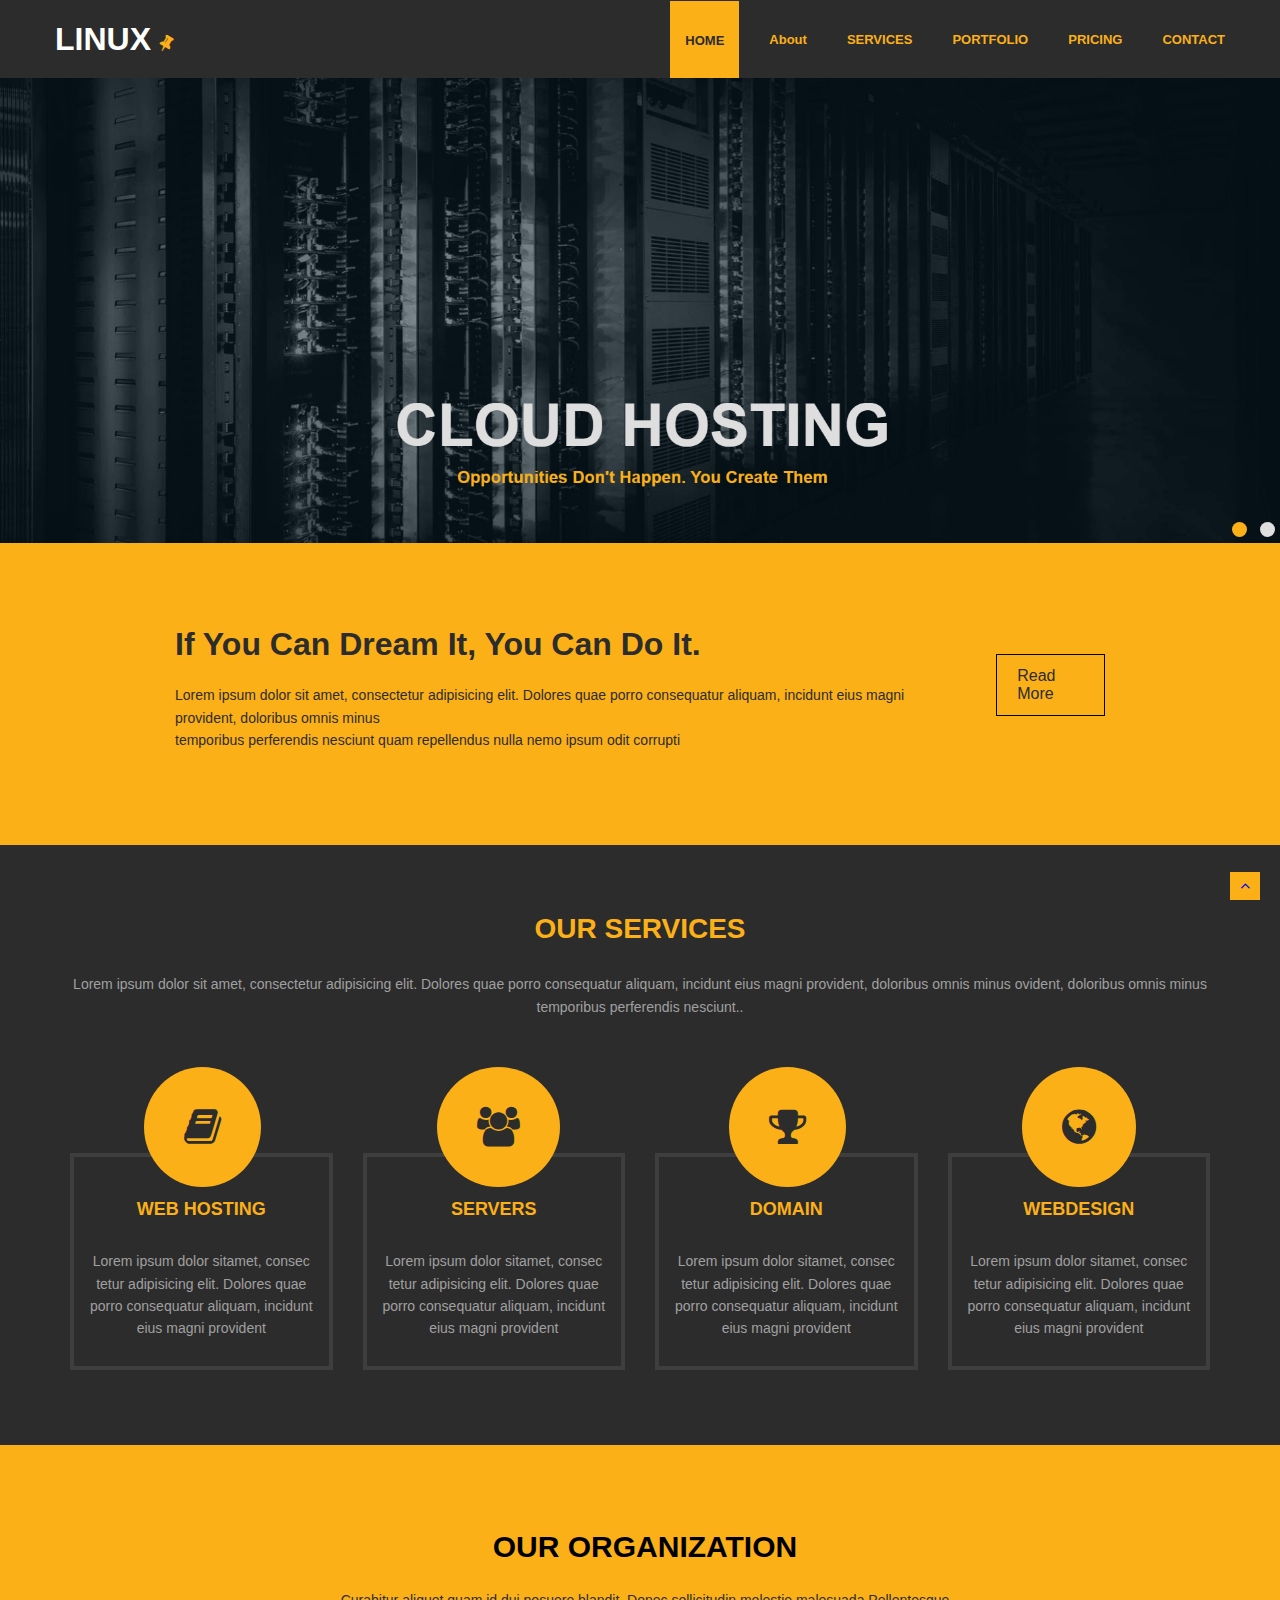
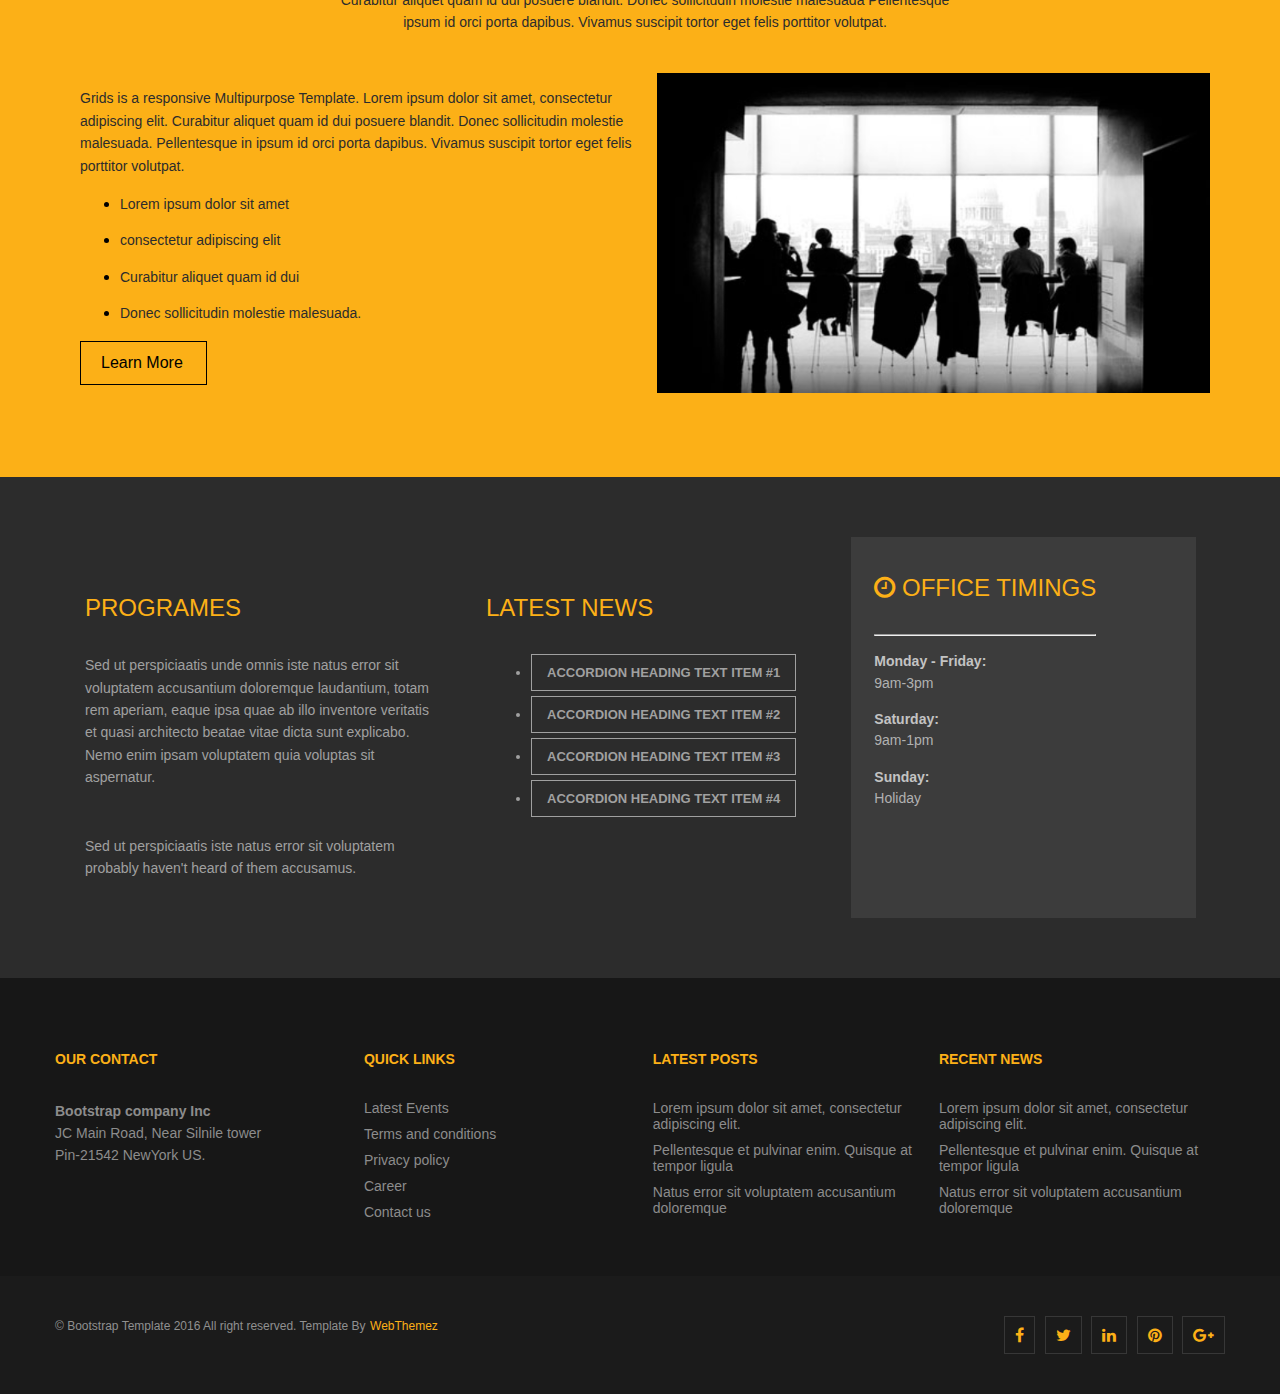
<file: index.html>
<!DOCTYPE html>
<html lang="en">

<head>
    <meta charset="UTF-8">
    <meta http-equiv="X-UA-Compatible" content="IE=edge">
    <meta name="viewport" content="width=device-width, initial-scale=1.0">
    <title>Linux Project</title>
    <link rel="stylesheet" href="https://cdnjs.cloudflare.com/ajax/libs/font-awesome/4.7.0/css/font-awesome.min.css" />
    <link rel="stylesheet" type="text/css" href="./css/main.css" />

</head>

<body>
    <!-- Header Started -->
    <header>

        <nav class="container">
            <a href="#" class="logo">LINUX&nbsp;<i style="font-size:18px;color: #FCB017" class="fa">&#xf08d;</i></a>
            <ul class="topnav">
                <li><a href="#" class="active">HOME</a></li>
                <li id="item"><a href="">About</a>
                    <div id="sub-l">
                        <ul>
                            <li class="sub-i"><a href="">Company</a></li>
                            <li class="sub-i"><a href="">Our Team</a></li>
                            <li class="sub-i"><a href="">News</a></li>
                            <li class="sub-i"><a href="">Investors</a></li>
                        </ul>
                    </div>
                </li>
                <li><a href="http://127.0.0.1:5500/services.html#">SERVICES</a></li>
                <li><a href="#">PORTFOLIO</a></li>
                <li><a href="http://127.0.0.1:5500/pricing.html">PRICING</a></li>
                <li><a href="#">CONTACT</a></li>
            </ul>
        </nav>

    </header>
    <!-- Header Ended -->
    <!--upside icon started-->
    <div class="upside-icon">
        <a href="http://127.0.0.1:5500/index.html"><i class="fa fa-angle-up"></i></a>
    </div>
    <!--upside icon ended-->
    <!--Carousel started-->
    <div class="slideshow">

        <div class="mySlides fade">
            <img src="./image/Cloud hosting.png" style="width:100%">

        </div>

        <div class="mySlides fade">
            <img src="./image/Best support.png" style="width:100%">

        </div>

    </div>
    <br>

    <div class="dots">
        <span class="dot"></span>&nbsp;&nbsp;
        <span class="dot"></span>

    </div>
    <!--Carousel ended-->
    <!--intro section started-->
    <section class="intro-section">

        <div class="text">
            <h1>If You Can Dream It, You Can Do It.</h1>
            <p>
                Lorem ipsum dolor sit amet, consectetur adipisicing elit.
                Dolores quae porro consequatur aliquam, incidunt eius magni provident,
                doloribus omnis minus </br>temporibus perferendis nesciunt quam repellendus nulla nemo ipsum odit
                corrupti
            </p>
        </div>
        <div class="button">Read More</div>
        <div class="intro-section-background"></div>

    </section>
    <!--intro section ended-->
        <!--Our services section started-->
    <section class="our-services">
        <div class="container">
            <div class="our-services-text">
                <h3 style="color: #FCB017;font-size: 28px;">OUR SERVICES</h3>
                <p style="color: #A0A0A0; text-align: center;">Lorem ipsum dolor sit amet, consectetur adipisicing elit.
                    Dolores quae porro consequatur aliquam, incidunt eius magni provident,
                    doloribus omnis minus ovident, doloribus omnis minus temporibus perferendis nesciunt..</p>
            </div>
            <div class="our-services-tiles">
                <div class="box">
                    <i class="fa fa-book"></i></button>
                    <h5>WEB HOSTING</h5>
                    <p>Lorem ipsum dolor sitamet, consec tetur adipisicing elit.
                        Dolores quae porro consequatur aliquam, incidunt eius magni provident</p>
                </div>
                <div class="box">
                    <i class="fa fa-users"></i>
                    <h5>SERVERS</h5>
                    <p>Lorem ipsum dolor sitamet, consec tetur adipisicing elit.
                        Dolores quae porro consequatur aliquam, incidunt eius magni provident</p>
                </div>
                <div class="box">
                    <i class="fa fa-trophy"></i>
                    <h5>DOMAIN</h5>
                    <p>Lorem ipsum dolor sitamet, consec tetur adipisicing elit.
                        Dolores quae porro consequatur aliquam, incidunt eius magni provident</p>
                </div>
                <div class="box">
                    <i class="fa fa-globe"></i>
                    <h5>WEBDESIGN</h5>
                    <p>Lorem ipsum dolor sitamet, consec tetur adipisicing elit.
                        Dolores quae porro consequatur aliquam, incidunt eius magni provident</p>
                </div>
            </div>
        </div>
    </section>
    <!--Our services section ended-->
    <!--Our organization section started-->
    <section class="our-organization">
        <div class="container">
            <div class="our-organization-text">
                <h2>OUR ORGANIZATION</h2>
                <P>Curabitur aliquet quam id dui posuere blandit. Donec sollicitudin molestie malesuada
                    Pellentesque</br>
                    ipsum id orci porta dapibus. Vivamus suscipit tortor eget felis porttitor volutpat.</P>
            </div>
            <div class="our-organization-body">
                <div class="text">
                    <p>
                        Grids is a responsive Multipurpose Template. Lorem ipsum dolor sit amet, consectetur
                        adipiscing elit. Curabitur aliquet quam id dui posuere blandit. Donec sollicitudin
                        molestie malesuada. Pellentesque in ipsum id orci porta dapibus. Vivamus suscipit tortor
                        eget felis porttitor volutpat.
                    </p>
                    <ul>
                        <li>
                            <p>Lorem ipsum dolor sit amet</p>
                        </li>
                        <li>
                            <p>consectetur adipiscing elit</p>
                        </li>
                        <li>
                            <p>Curabitur aliquet quam id dui</p>
                        </li>
                        <li>
                            <p>Donec sollicitudin molestie malesuada.</p>
                        </li>
                    </ul>
                    <div class="button">Learn More</div>
                </div>
                <div class="image">
                    <img src="./image/org_image.png" />
                </div>
            </div>
        </div>
    </section>
    <!--Our organization section ended-->
    <!--Programs section started-->
    <section class="programs-section">
        <div class="container">
            <section class="programs-div">
                <div class="programs">
                    <h4>PROGRAMES</h4>
                    <p>Sed ut perspiciaatis unde omnis iste natus error sit voluptatem accusantium doloremque
                        laudantium,
                        totam rem aperiam, eaque ipsa quae ab illo inventore veritatis et quasi architecto beatae vitae
                        dicta sunt explicabo. Nemo enim ipsam voluptatem quia voluptas sit aspernatur.</p></br>
                    <p>Sed ut perspiciaatis iste natus error sit voluptatem probably haven't heard of them accusamus.
                    </p>
                </div>
                <div class="latest-news">
                    <h4>LATEST NEWS</h4>
                    <ul>
                        <li>ACCORDION HEADING TEXT ITEM #1</li>
                        <li>ACCORDION HEADING TEXT ITEM #2</li>
                        <li>ACCORDION HEADING TEXT ITEM #3</li>
                        <li>ACCORDION HEADING TEXT ITEM #4</li>
                    </ul>
                </div>
                <div class="office-timings">
                    <h4><i class="fa fa-clock-o"></i> OFFICE TIMINGS</h4>
                    <hr>
                    <p class="h">Monday - Friday:</p>
                    <p class="p">9am-3pm</p>
                    <p class="h">Saturday:</p>
                    <p class="p">9am-1pm</p>
                    <p class="h">Sunday:</p>
                    <p class="p">Holiday</p>
                </div>

            </section>
        </div>
    </section>
    <!--Programs section ended-->
    <!--upper footer started-->
    <footer class="footer-01">
        <div class="container">
            <div class="upper-footer">
                <div class="our-contact">
                    <h6>OUR CONTACT</h6>
                    <p><b>Bootstrap company Inc</b></br>
                        JC Main Road, Near Silnile tower
                        Pin-21542 NewYork US.</p>
                </div>
                <div class="quick-links">
                    <h6>QUICK LINKS</h6>
                    <ul>
                        <li>Latest Events</li>
                        <li>Terms and conditions</li>
                        <li>Privacy policy</li>
                        <li>Career</li>
                        <li>Contact us</li>
                    </ul>
                </div>
                <div class="latest-posts">
                    <h6>LATEST POSTS</h6>
                    <ul>
                        <li>Lorem ipsum dolor sit amet, consectetur adipiscing elit.</li>
                        <li>Pellentesque et pulvinar enim. Quisque at tempor ligula</li>
                        <li>Natus error sit voluptatem accusantium doloremque</li>
                    </ul>
                </div>
                <div class="recent-news">
                    <h6>RECENT NEWS</h6>
                    <ul>
                        <li>Lorem ipsum dolor sit amet, consectetur adipiscing elit.</li>
                        <li>Pellentesque et pulvinar enim. Quisque at tempor ligula</li>
                        <li>Natus error sit voluptatem accusantium doloremque</li>
                    </ul>
                </div>
            </div>
        </div>
    </footer>
    <!--upper footer ended-->
    <!--lower footer started-->
    <footer class="footer-02">
        <div class="container">
            <div class="lower-footer">
                <div class="text">
                    <span>© Bootstrap Template 2016 All right reserved. Template By</span>
                    <a href="#">WebThemez</a>
                </div>
                <div class="icons">
                    <i class="fa fa-facebook"></i>
                    <i class="fa fa-twitter"></i>
                    <i class="fa fa-linkedin"></i>
                    <i class="fa fa-pinterest"></i>
                    <i class="fa fa-google-plus"></i>
                </div>
            </div>
        </div>
    </footer>
    <!--lower footer ended-->
    <!--script for carousel started-->
    <script src="./js/js.js"></script>
    <!--script for carousel ended-->

</body>
</html>
</file>
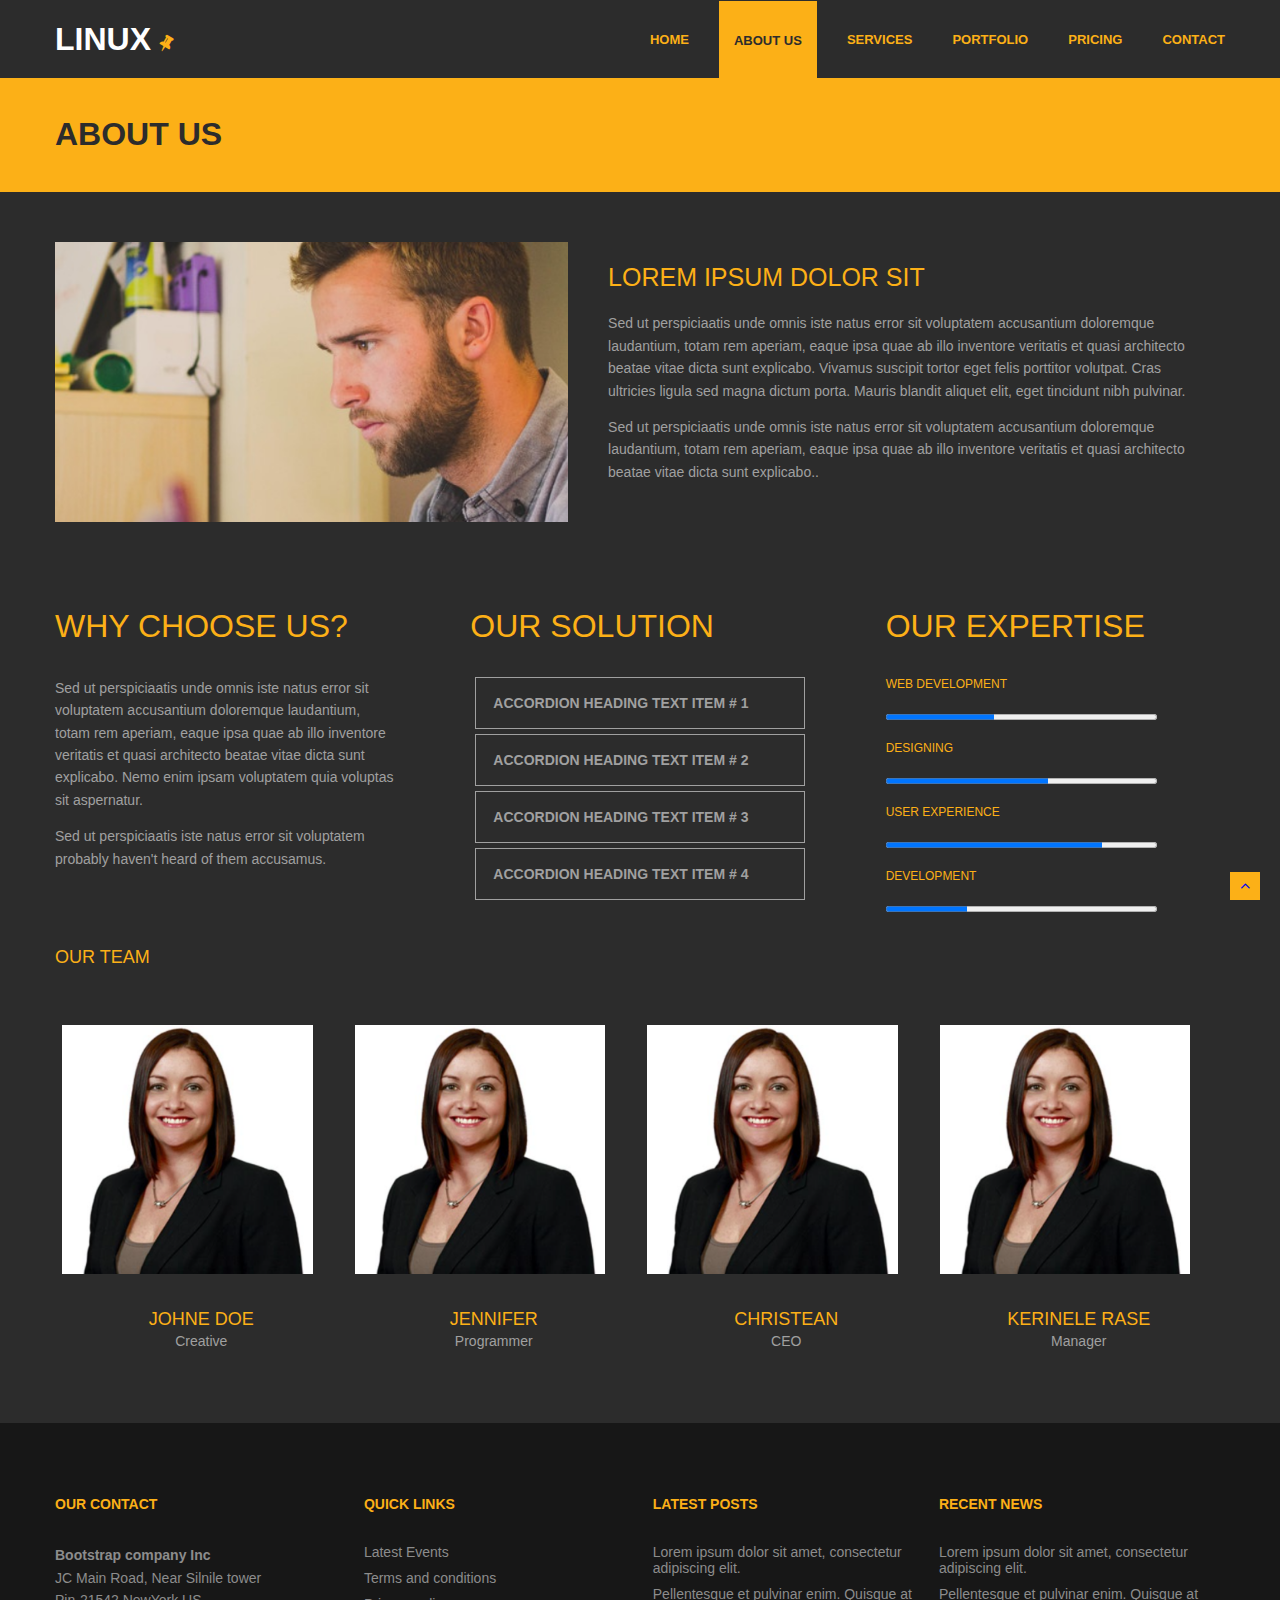
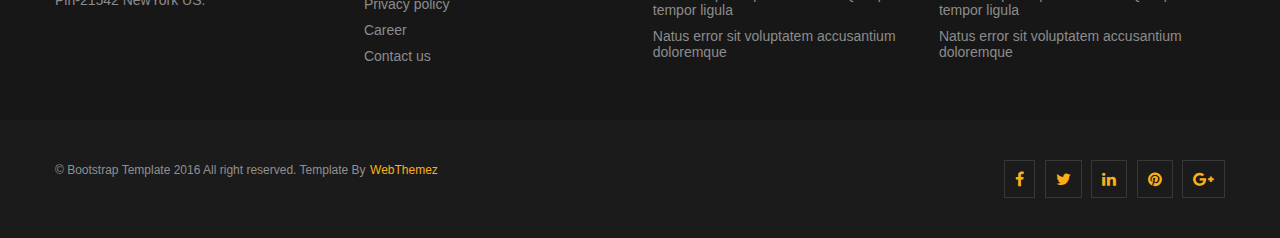
<file: about-us.html>
<!DOCTYPE html>
<html lang="en">

<head>
    <meta charset="UTF-8">
    <meta http-equiv="X-UA-Compatible" content="IE=edge">
    <meta name="viewport" content="width=device-width, initial-scale=1.0">
    <title>Linux Project</title>
    <link rel="stylesheet" type="text/css" href="./css/about-us.css" />
    <link rel="stylesheet" href="https://cdnjs.cloudflare.com/ajax/libs/font-awesome/4.7.0/css/font-awesome.min.css" />
</head>

<body>
    <!-- Header Started -->
    <header>

        <nav class="container">
            <a href="#" class="logo">LINUX&nbsp;<i style="font-size:18px;color: #FCB017" class="fa">&#xf08d;</i></a>
            <ul class="topnav">
                <li><a href="#">HOME</a></li>
                <li><a href="#" class="active">ABOUT US</a></li>
                <li><a href="#">SERVICES</a></li>
                <li><a href="#">PORTFOLIO</a></li>
                <li><a href="#">PRICING</a></li>
                <li><a href="#">CONTACT</a></li>
            </ul>
        </nav>

    </header>
    <!-- Header Ended -->
    <!--upside icon started-->
    <div class="upside-icon">
        <a href="http://127.0.0.1:5500/index.html"><i class="fa fa-angle-up"></i></a>
    </div>
    <!--upside icon ended-->
    <!--about-us-text-header started-->
    <header>
        <div class="about-us-header-bg">
            <div class="container">
                <div class="services-text-header">
                    <h1>ABOUT US</h1>
                </div>
            </div>
        </div>
    </header>
    <!--about-us-text-header ended-->
    <!--about-us-section started-->
    <section class="about-us-section">
        <div class="container">
            <div class="about-us">
                <div class="image">
                    <img src="./image/about us.png" />
                </div>
                <div class="text">
                    <h2>LOREM IPSUM DOLOR SIT</h2>
                    <p>Sed ut perspiciaatis unde omnis iste natus error sit voluptatem accusantium doloremque
                        laudantium,
                        totam rem aperiam, eaque ipsa quae ab illo inventore veritatis et quasi architecto beatae vitae
                        dicta sunt explicabo. Vivamus suscipit tortor eget felis porttitor volutpat. Cras ultricies
                        ligula
                        sed magna dictum porta. Mauris blandit aliquet elit, eget tincidunt nibh pulvinar.</p>
                    <p>Sed ut perspiciaatis unde omnis iste natus error sit voluptatem accusantium doloremque
                        laudantium,
                        totam rem aperiam, eaque ipsa quae ab illo inventore veritatis et quasi architecto beatae vitae
                        dicta
                        sunt explicabo..</p>
                </div>
            </div>
            <div class="about-us-body">
                <div class="why-choose-us">
                    <h3>WHY CHOOSE US?</h3>
                    <p>Sed ut perspiciaatis unde omnis iste natus error sit voluptatem accusantium doloremque
                        laudantium,
                        totam rem aperiam, eaque ipsa quae ab illo inventore veritatis et quasi architecto beatae vitae
                        dicta sunt explicabo. Nemo enim ipsam voluptatem quia voluptas sit aspernatur.</p>

                    <p>Sed ut perspiciaatis iste natus error sit voluptatem probably haven't heard of them accusamus.
                    </p>
                </div>
                <div class="our-solution">
                    <h3>OUR SOLUTION</h3>
                    <ul>
                        <li> ACCORDION HEADING TEXT ITEM # 1</li>
                        <li> ACCORDION HEADING TEXT ITEM # 2</li>
                        <li> ACCORDION HEADING TEXT ITEM # 3</li>
                        <li> ACCORDION HEADING TEXT ITEM # 4</li>
                    </ul>
                </div>
                <div class="our-expertise">
                    <h3>OUR EXPERTISE</h3>
                    <h4>WEB DEVELOPMENT</h4>
                    <progress class="prog-1" value="40" max="100"></progress>
                    <h4>DESIGNING</h4>
                    <progress class="prog-2" value="60" max="100"></progress>
                    <h4>USER EXPERIENCE</h4>
                    <progress class="prog-3" value="80" max="100"></progress>
                    <h4>DEVELOPMENT</h4>
                    <progress class="prog-4" value="30" max="100"></progress>
                </div>
            </div>
            <div class="our-team-heading">
                <h5>OUR TEAM</h5>
            </div>
            <div class="our-team">
                <div class="profile">
                    <img src="./image/johne.png" alt="Creative Head">
                    <h5>JOHNE DOE</h5>
                    <p>Creative</p>
                </div>
                <div class="profile">
                    <img src="./image/johne.png" alt="Creative Head">
                    <h5>JENNIFER</h5>
                    <p>Programmer</p>
                </div>
                <div class="profile">
                    <img src="./image/johne.png" alt="Creative Head">
                    <h5>CHRISTEAN</h5>
                    <p>CEO</p>
                </div>
                <div class="profile">
                    <img src="./image/johne.png" alt="Creative Head">
                    <h5>KERINELE RASE</h5>
                    <p>Manager</p>
                </div>
            </div>
        </div>
    </section>
    <!--about-us-section ended-->
    <!--upper footer started-->
    <footer class="footer-01">
        <div class="container">
            <div class="upper-footer">
                <div class="our-contact">
                    <h6>OUR CONTACT</h6>
                    <p><b>Bootstrap company Inc</b></br>
                        JC Main Road, Near Silnile tower
                        Pin-21542 NewYork US.</p>
                </div>
                <div class="quick-links">
                    <h6>QUICK LINKS</h6>
                    <ul>
                        <li>Latest Events</li>
                        <li>Terms and conditions</li>
                        <li>Privacy policy</li>
                        <li>Career</li>
                        <li>Contact us</li>
                    </ul>
                </div>
                <div class="latest-posts">
                    <h6>LATEST POSTS</h6>
                    <ul>
                        <li>Lorem ipsum dolor sit amet, consectetur adipiscing elit.</li>
                        <li>Pellentesque et pulvinar enim. Quisque at tempor ligula</li>
                        <li>Natus error sit voluptatem accusantium doloremque</li>
                    </ul>
                </div>
                <div class="recent-news">
                    <h6>RECENT NEWS</h6>
                    <ul>
                        <li>Lorem ipsum dolor sit amet, consectetur adipiscing elit.</li>
                        <li>Pellentesque et pulvinar enim. Quisque at tempor ligula</li>
                        <li>Natus error sit voluptatem accusantium doloremque</li>
                    </ul>
                </div>
            </div>
        </div>
    </footer>
    <!--upper footer ended-->
    <!--lower footer started-->
    <footer class="footer-02">
        <div class="container">
            <div class="lower-footer">
                <div class="text">
                    <span>© Bootstrap Template 2016 All right reserved. Template By</span>
                    <a href="#">WebThemez</a>
                </div>
                <div class="icons">
                    <i class="fa fa-facebook"></i>
                    <i class="fa fa-twitter"></i>
                    <i class="fa fa-linkedin"></i>
                    <i class="fa fa-pinterest"></i>
                    <i class="fa fa-google-plus"></i>
                </div>
            </div>
        </div>
    </footer>
    <!--lower footer ended-->
</body>

</html>
</file>
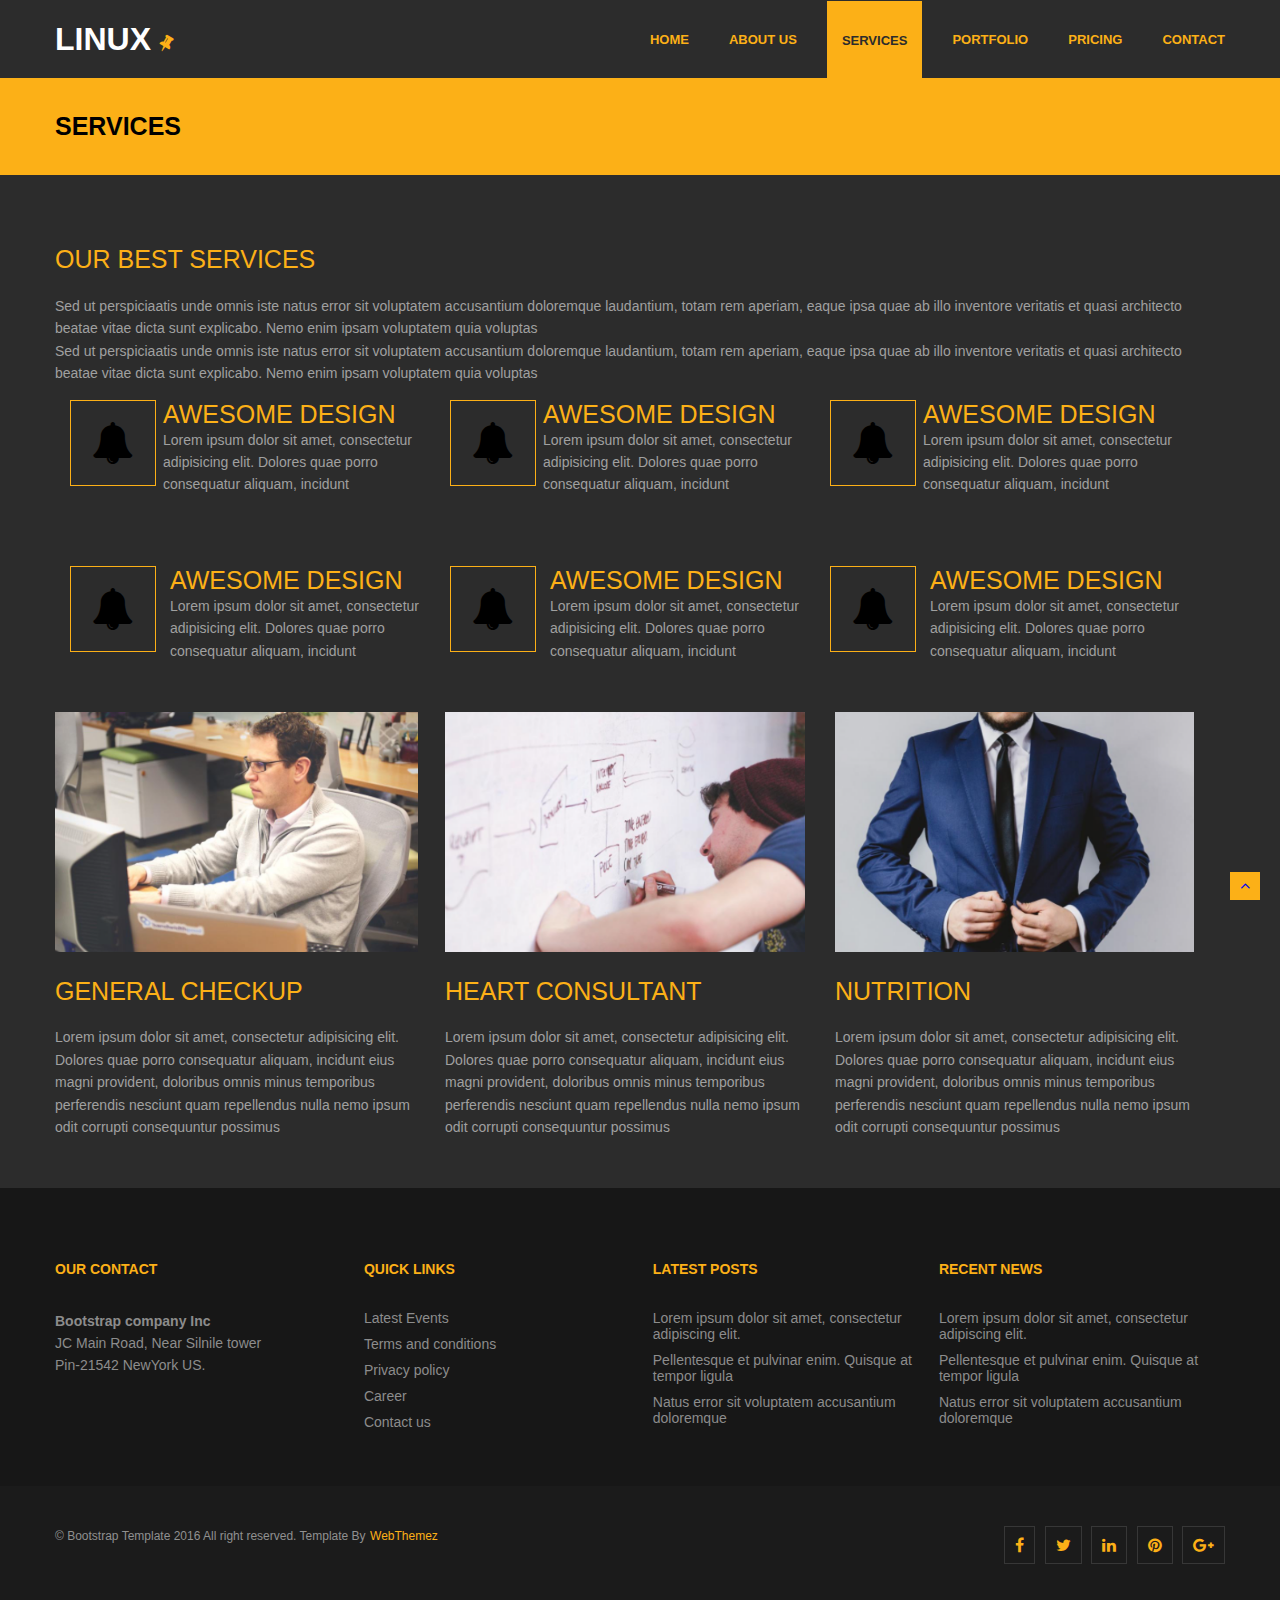
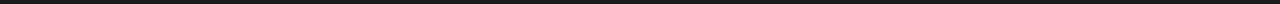
<file: services.html>
<!DOCTYPE html>
<html lang="en">

<head>
    <meta charset="UTF-8">
    <meta http-equiv="X-UA-Compatible" content="IE=edge">
    <meta name="viewport" content="width=device-width, initial-scale=1.0">
    <title>Linux Project</title>
    <link rel="stylesheet" href="https://cdnjs.cloudflare.com/ajax/libs/font-awesome/4.7.0/css/font-awesome.min.css" />
    <link rel="stylesheet" type="text/css" href="./css/services.css" />

</head>

<body>
    <!-- Header Started -->
    <header>

        <nav class="container">
            <a href="#" class="logo">LINUX&nbsp;<i style="font-size:18px;color: #FCB017" class="fa">&#xf08d;</i></a>
            <ul class="topnav">
                <li><a href="#">HOME</a></li>
                <li><a href="#">ABOUT US</a></li>
                <li><a href="#" class="active">SERVICES</a></li>
                <li><a href="#">PORTFOLIO</a></li>
                <li><a href="#">PRICING</a></li>
                <li><a href="#">CONTACT</a></li>
            </ul>
        </nav>

    </header>
    <!-- Header Ended -->
    <!--upside icon started-->
    <div class="upside-icon">
        <a href="http://127.0.0.1:5500/index.html"><i class="fa fa-angle-up"></i></a>
    </div>
    <!--upside icon ended-->
    <!--services-text-header started-->
    <header>
        <div class="services-header-bg">
            <div class="container">
                <div class="services-text-header">
                    <h1>SERVICES</h1>
                </div>
            </div>
        </div>
    </header>
    <!--services-text-header ended-->
    <!--OUR BEST SERVICES started-->
    <section class="our-best-services-section">
        <div class="container">
            <div class="our-best-services">
                <h2>OUR BEST SERVICES</h2>
                <p>Sed ut perspiciaatis unde omnis iste natus error sit voluptatem accusantium doloremque laudantium,
                    totam rem aperiam, eaque ipsa quae ab illo inventore veritatis et quasi architecto beatae vitae
                    dicta sunt explicabo. Nemo enim ipsam voluptatem quia voluptas</p>
                <p>Sed ut perspiciaatis unde omnis iste natus error sit voluptatem accusantium doloremque laudantium,
                    totam rem aperiam, eaque ipsa quae ab illo inventore veritatis et quasi architecto beatae vitae
                    dicta sunt explicabo. Nemo enim ipsam voluptatem quia voluptas</p>
            </div>
            <div class="icon-section-1">
                <div class="box">
                    <i class='fa fa-bell'></i>
                </div>
                <div class="text">
                    <h2>AWESOME DESIGN</h2>
                    <p>Lorem ipsum dolor sit amet, consectetur adipisicing elit.
                        Dolores quae porro consequatur aliquam, incidunt</p>
                </div>

                <div class="box">
                    <i class='fa fa-bell'></i>
                </div>
                <div class="text">
                    <h2>AWESOME DESIGN</h2>
                    <p>Lorem ipsum dolor sit amet, consectetur adipisicing elit.
                        Dolores quae porro consequatur aliquam, incidunt</p>
                </div>
                <div class="box">
                    <i class='fa fa-bell'></i>
                </div>
                <div class="text">
                    <h2>AWESOME DESIGN</h2>
                    <p>Lorem ipsum dolor sit amet, consectetur adipisicing elit.
                        Dolores quae porro consequatur aliquam, incidunt</p>
                </div>
            </div>
            <div class="icon-section-2">
                <div class="box">
                    <i class='fa fa-bell'></i>
                </div>
                <div class="text">
                    <h2>AWESOME DESIGN</h2>
                    <p>Lorem ipsum dolor sit amet, consectetur adipisicing elit.
                        Dolores quae porro consequatur aliquam, incidunt</p>
                </div>
                <div class="box">
                    <i class='fa fa-bell'></i>
                </div>
                <div class="text">
                    <h2>AWESOME DESIGN</h2>
                    <p>Lorem ipsum dolor sit amet, consectetur adipisicing elit.
                        Dolores quae porro consequatur aliquam, incidunt</p>
                </div>
                <div class="box">
                    <i class='fa fa-bell'></i>
                </div>
                <div class="text">
                    <h2>AWESOME DESIGN</h2>
                    <p>Lorem ipsum dolor sit amet, consectetur adipisicing elit.
                        Dolores quae porro consequatur aliquam, incidunt</p>
                </div>
            </div>
            <div class="image-tile-section">
                <div class="image-tile">
                    <img src="./image/general checkup.png" />
                    <div class="text">
                        <h2>GENERAL CHECKUP</h2>
                        <p>Lorem ipsum dolor sit amet, consectetur adipisicing elit.
                            Dolores quae porro consequatur aliquam, incidunt eius magni provident,
                            doloribus omnis minus temporibus perferendis nesciunt quam repellendus
                            nulla nemo ipsum odit corrupti consequuntur possimus</p>
                    </div>
                </div>
                <div class="image-tile">
                    <img src="./image/heart-consultant.png" />
                    <div class="text">
                        <h2>HEART CONSULTANT</h2>
                        <p>Lorem ipsum dolor sit amet, consectetur adipisicing elit.
                            Dolores quae porro consequatur aliquam, incidunt eius magni provident,
                            doloribus omnis minus temporibus perferendis nesciunt quam repellendus
                            nulla nemo ipsum odit corrupti consequuntur possimus</p>
                    </div>
                </div>
                <div class="image-tile">
                    <img src="./image/nutrition.png" />
                    <div class="text">
                        <h2>NUTRITION</h2>
                        <p>Lorem ipsum dolor sit amet, consectetur adipisicing elit.
                            Dolores quae porro consequatur aliquam, incidunt eius magni provident,
                            doloribus omnis minus temporibus perferendis nesciunt quam repellendus
                            nulla nemo ipsum odit corrupti consequuntur possimus</p>
                    </div>
                </div>
            </div>
        </div>
    </section>
    <!--OUR BEST SERVICES ended-->
    <!--upper footer started-->
    <footer class="footer-01">
        <div class="container">
            <div class="upper-footer">
                <div class="our-contact">
                    <h6>OUR CONTACT</h6>
                    <p><b>Bootstrap company Inc</b></br>
                        JC Main Road, Near Silnile tower
                        Pin-21542 NewYork US.</p>
                </div>
                <div class="quick-links">
                    <h6>QUICK LINKS</h6>
                    <ul>
                        <li>Latest Events</li>
                        <li>Terms and conditions</li>
                        <li>Privacy policy</li>
                        <li>Career</li>
                        <li>Contact us</li>
                    </ul>
                </div>
                <div class="latest-posts">
                    <h6>LATEST POSTS</h6>
                    <ul>
                        <li>Lorem ipsum dolor sit amet, consectetur adipiscing elit.</li>
                        <li>Pellentesque et pulvinar enim. Quisque at tempor ligula</li>
                        <li>Natus error sit voluptatem accusantium doloremque</li>
                    </ul>
                </div>
                <div class="recent-news">
                    <h6>RECENT NEWS</h6>
                    <ul>
                        <li>Lorem ipsum dolor sit amet, consectetur adipiscing elit.</li>
                        <li>Pellentesque et pulvinar enim. Quisque at tempor ligula</li>
                        <li>Natus error sit voluptatem accusantium doloremque</li>
                    </ul>
                </div>
            </div>
        </div>
    </footer>
    <!--upper footer ended-->
    <!--lower footer started-->
    <footer class="footer-02">
        <div class="container">
            <div class="lower-footer">
                <div class="text">
                    <span>© Bootstrap Template 2016 All right reserved. Template By</span>
                    <a href="#">WebThemez</a>
                </div>
                <div class="icons">
                    <i class="fa fa-facebook"></i>
                    <i class="fa fa-twitter"></i>
                    <i class="fa fa-linkedin"></i>
                    <i class="fa fa-pinterest"></i>
                    <i class="fa fa-google-plus"></i>
                </div>
            </div>
        </div>
    </footer>
    <!--lower footer ended-->
</body>
</html>
</file>
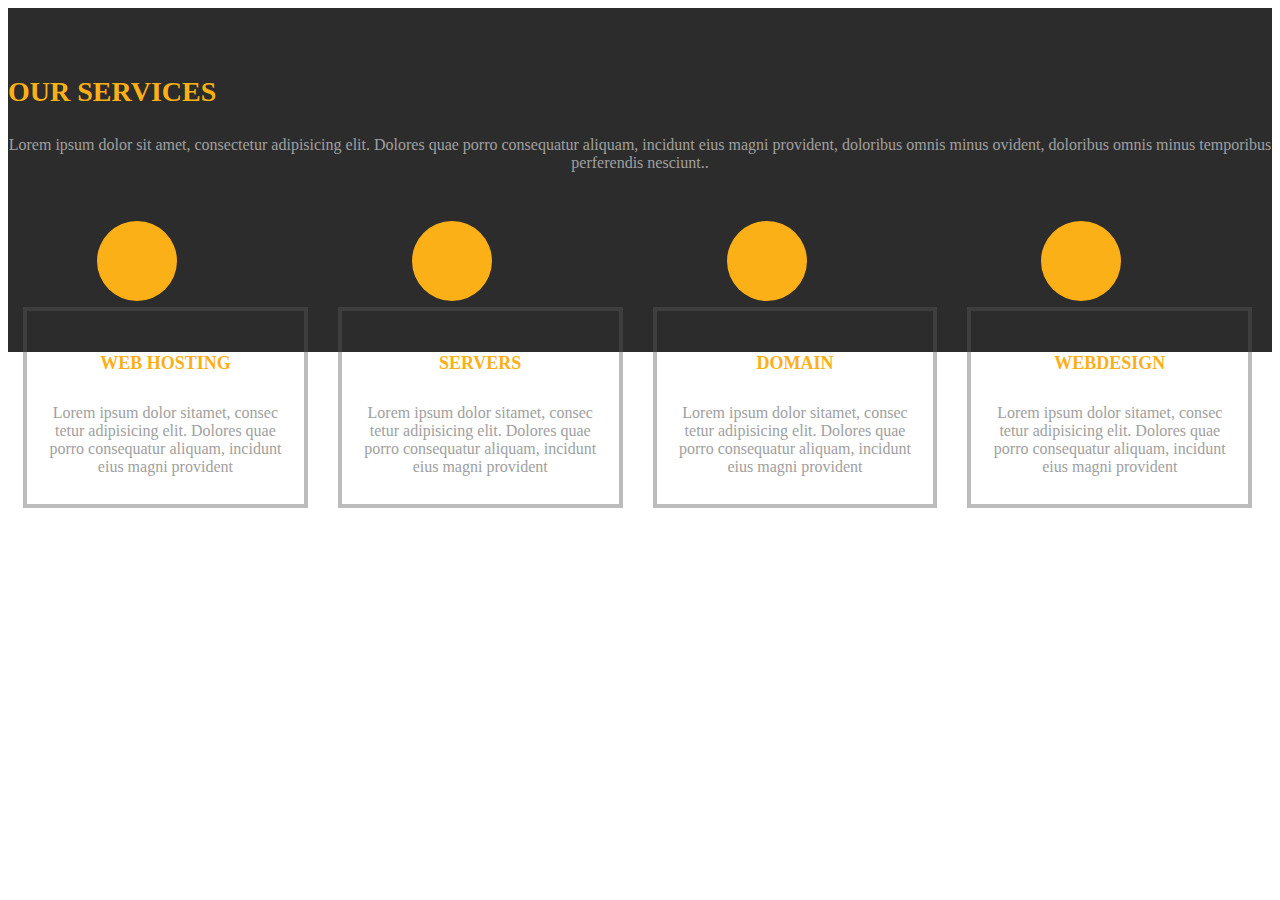
<file: trial.html>
<!DOCTYPE html>
<html lang="en">
<head>
    <meta charset="UTF-8">
    <meta http-equiv="X-UA-Compatible" content="IE=edge">
    <meta name="viewport" content="width=device-width, initial-scale=1.0">
    <title>Document</title>
    <style>
        .our-services{
    background: #2c2c2c;
    padding-top: 40px;
    padding-bottom: 60px;

}
.our-services .our-services-text {
    margin-bottom: 120px;
    
}
.our-services .our-services-tiles{

}
.our-services .our-services-tiles .box{
    border: 4px solid #58585867;
    padding: 12px;
    width: 20%;
    margin: 15px;
    position: relative;
    float: left;
}
.our-services .our-services-tiles .box h5{
    color: #FCB017;
    font-size: 18px;
    text-align: center;
}
.our-services .our-services-tiles .box p{
    color: #A0A0A0;
    text-align: center;
}
.our-services .our-services-tiles .box i{
    background: #FCB017;
    border-radius: 50%;
    color: #2c2c2c;
    padding: 40px;
    font-size: 40px;
    -ms-transform: rotate(0deg);
    transform: rotate(0deg);
    position: absolute;
    top: -90px;
    left: 70px;
}
    </style>
</head>
<body>
    <section class="our-services">
        <div class="container">
            <div class="our-services-text">
                <h3 style="color: #FCB017;font-size: 28px;">OUR SERVICES</h3>
                <p style="color: #A0A0A0; text-align: center;">Lorem ipsum dolor sit amet, consectetur adipisicing elit.
                    Dolores quae porro consequatur aliquam, incidunt eius magni provident,
                    doloribus omnis minus ovident, doloribus omnis minus temporibus perferendis nesciunt..</p>
            </div>
            <div class="our-services-tiles">
                <div class="box">
                    <i class="fa fa-book"></i></button>
                    <h5>WEB HOSTING</h5>
                    <p>Lorem ipsum dolor sitamet, consec tetur adipisicing elit.
                        Dolores quae porro consequatur aliquam, incidunt eius magni provident</p>
                </div>
                <div class="box">
                    <i class="fa fa-users"></i>
                    <h5>SERVERS</h5>
                    <p>Lorem ipsum dolor sitamet, consec tetur adipisicing elit.
                        Dolores quae porro consequatur aliquam, incidunt eius magni provident</p>
                </div>
                <div class="box">
                    <i class="fa fa-trophy"></i>
                    <h5>DOMAIN</h5>
                    <p>Lorem ipsum dolor sitamet, consec tetur adipisicing elit.
                        Dolores quae porro consequatur aliquam, incidunt eius magni provident</p>
                </div>
                <div class="box">
                    <i class="fa fa-globe"></i>
                    <h5>WEBDESIGN</h5>
                    <p>Lorem ipsum dolor sitamet, consec tetur adipisicing elit.
                        Dolores quae porro consequatur aliquam, incidunt eius magni provident</p>
                </div>
            </div>
        </div>
    </section>
</body>
</html>
</file>
<file: css/main.css>
*{
    box-sizing: border-box;
}
body{
    margin: 0px;
    font-family: Arial, Helvetica, sans-serif;
}
[data-border]{
    border: 1px solid red;
}
p{
    font-size: 14px;
    color: #2c2c2c;
    line-height: 1.6;
}
h1{
    font-size: 32px;
}
h2{
    text-align: center;
    font-size: 30px;
}
h3{
    text-align: center;
}
h4{
    color: #FCB017;
    font-weight: normal;
    font-size: 24px;
}
h6{
    font-size: 14px;
    color: #FCB017;
}
.container {
    width: 1170px ;
    margin: auto;

}
.upside-icon{
    color: white;
    background: #FCB017;
    position: fixed;
    padding: 5px 10px;
    right: 20px;
    bottom: 0px;
}
/* nav bar started */
header{
    background: #2C2C2C;
}
nav{
    display: flex;
    justify-content: space-between;
    align-items: center;
}
.logo{
    color: rgb(255, 255, 255);
    font-weight: bold;
    font-size: 32px;
    text-decoration: none;
}
ul.topnav{
    list-style: none;
    text-decoration: none;
    display: flex;
    margin: 20px 0px;
}
ul.topnav li{
    margin: 10px;
    text-decoration: none;
}
ul.topnav li:last-child {
    margin-right: 0px;
}
ul.topnav li:last-child a{
    padding-right: 0px;
}
ul.topnav li a{
    padding: 10px;
    text-decoration: none;
    color: #FCB017;
    font-size: 13px;
    font-weight: bold;
}
ul.topnav li a:hover{
    color: white;
}
ul.topnav li a.active{
    background: #FCB017;
    padding: 31.5px 15px 31.5px 15px;
    color: #2C2C2C ;
}
.logo .fa{
    -ms-transform: rotate(30deg);
    transform: rotate(30deg);
}
/* dropdown */
#sub-l{
    display: none;
    z-index: 1;
}
 
.topnav #item:hover #sub-l{
    display: block;
    position: absolute;
    background-color: white;
    margin-left: -20px;

}    
 
.topnav #item:hover #sub-l ul{
    display: block;
    margin-top: px;
    padding: 5px 5px;
    list-style: none;

}
/* navbar ended */
/* carousel started */
.slideshow {
    position: relative;
    margin: auto;
  }
.dots{
    position: absolute;
    z-index: 1;
    right: 5px;
    margin-top: -43px; }
  /* The dots/bullets/indicators */
.dot {
    height: 15px;
    width: 15px;
    background: #dfdfdf;
    border-radius: 50%;
    display: inline-block;
    transition: background-color 0.1s ease;
  }
  
.active {
    background-color: #FCB017;
  }
  
  /* Fading animation */
.fade {
    -webkit-animation-name: fade;
    -webkit-animation-duration: 0.5s;
    animation-name: fade;
    animation-duration: 0.5s;
  }
  
@-webkit-keyframes fade {
    from {opacity: .4} 
    to {opacity: 1}
  }
  
@keyframes fade {
    from {opacity: .4} 
    to {opacity: 1}
  }

/* carousel ended */
/* intro section started */
.intro-section{
    background: #FCB017;
    padding: 80px;
    padding-left: 175px;
    padding-right: 175px;
    display: flex;
    align-items: center;
    color: #2c2c2c;
    margin-top: -41px;

}
.intro-section .button{
    border: 1px solid black;
    padding: 12px 20px 12px 20px;
    cursor: pointer;
    margin-left: 30px;
}


/* intro section ended */
/* Our services section started */
.our-services{
    background: #2c2c2c;
    padding-top: 40px;
    padding-bottom: 60px;

}
.our-services .our-services-text {
    margin-bottom: 120px;
    
}
.our-services .our-services-tiles{
    display: flex;
}
.our-services .our-services-tiles .box{
    border: 4px solid #58585867;
    padding: 12px;
    width: 25%;
    margin: 15px;
    position: relative;
}
.our-services .our-services-tiles .box h5{
    color: #FCB017;
    font-size: 18px;
    text-align: center;
}
.our-services .our-services-tiles .box p{
    color: #A0A0A0;
    text-align: center;
}
.our-services .our-services-tiles .box i{
    background: #FCB017;
    border-radius: 50%;
    color: #2c2c2c;
    padding: 40px;
    font-size: 40px;
    -ms-transform: rotate(0deg);
    transform: rotate(0deg);
    position: absolute;
    top: -90px;
    left: 70px;
}
/* Our services section ended */
/* Our organization section started */
.our-organization{
    background: #FCB017 ;
    padding: 60px;
}
.our-organization .our-organization-text p{
    text-align: center;
    font-size: 14px;
}
.our-organization-body{
    display: flex;
    padding-top: 20px;
    margin: 20px;
}
.our-organization-body .image img{
    height: 320px;
}
.our-organization-body .text .button{
    border: 1px solid black;
    padding: 12px 20px 12px 20px;
    cursor: pointer;
    margin-right: 450px;
}

/* Our organization section ended */
/* Programs section started */
.programs-section{
    background: #2c2c2c;
    padding: 60px;
}
.programs-div{
    display: flex;
}
.programs{
    width: 30%;
    margin: 25px;
}
.programs p{
    color: #A0A0A0;
}
.latest-news{
    margin: 25px;
}
.latest-news ul li{
    color: #A0A0A0;
    border: 1px solid #A0A0A0;
    padding: 10px 15px 10px 15px;
    font-size: 13px;
    font-weight: bold;
    margin: 5px;
}
.office-timings{
    background: #3C3C3C;
    padding: 5px 23px;
    text-align: left;
    padding-right: 100px;
    margin-left: 25px;
}
.office-timings h4 i{
    font-size: 24.8px;
}
.office-timings .h{
    font-weight: bold;
    color: #C3C3C3;
}
.office-timings .p{
    color: #B1B1B1;
    margin-top: -15px;
}
/* programs section ended */
/* upper-footer started */
.footer-01{
    background: #171717;
    padding: 40px;
}
.upper-footer{
    display: flex;
}
.upper-footer ul li{
    color: #8c8c8c;
    list-style: none;
    margin-left: -40px;
    margin-bottom: 10px;
    font-size: 14px;
}
.upper-footer ul li:hover{
    color: #171717;
    cursor: pointer;
}
.upper-footer .quick-links ul li{
    text-decoration: none;
}
.upper-footer .our-contact p{
    font-size: 14px;
    color: #8c8c8c;
}
.upper-footer .our-contact{
    width: 20%;
}
.upper-footer .quick-links{
    width: 20%;
    margin: 0px 0px 0px 80px;
}
.upper-footer .latest-posts{
    width: 25%;
    margin: 0px 0px 0px 60px;
}
.upper-footer .recent-news{
    width: 25%;
}
/* upper-footer ended */
/* lower footer started */
.footer-02{
    background: #1B1B1B;
    padding: 40px;
}
span{
    font-size: 12px;
    color: #909090;
}
.lower-footer{
    display: flex;
    justify-content: space-between;
}
.lower-footer .text a{
    text-decoration: none;
    color: #FCB017;
    font-size: 12px;
}
.lower-footer .icons i{
    color: #FCB017;
    border: 1px solid #f5f5f521;
    padding: 10px;
    margin-left: 5px;
    -ms-transform: rotate(0deg);
    transform: rotate(0deg);
}
.lower-footer .icons i:hover{
    color: white;
}
/* lower footer ended */
</file>
<file: css/about-us.css>
*{
    box-sizing: border-box;
}
body{
    margin: 0px;
    font-family: Arial, Helvetica, sans-serif;
}
[data-border]{
    border: 1px solid red;
}
p{
    font-size: 14px;
    color: #A0A0A0;
    line-height: 1.6;
}
h1{
    font-size: 32px;
    color: #2C2C2C;
}
h2{
    font-size: 25px;
    color: #FCB017;
    font-weight: normal;
}
h3{
    color: #FCB017;
    font-size: 32px;
    font-weight: normal;
}
h4{
    font-size: 12px;
    color: #FCB017;
    font-weight: normal;
}
h6{
    font-size: 14px;
    color: #FCB017;
}
.container {
    width: 1170px ;
    margin: auto;

}
.upside-icon{
    color: white;
    background: #FCB017;
    position: fixed;
    padding: 5px 10px;
    right: 20px;
    bottom: 0px;
}
/* global section ended */
/* nav bar started */
header{
    background: #2C2C2C;
}
nav{
    display: flex;
    justify-content: space-between;
    align-items: center;
}
.logo{
    color: rgb(255, 255, 255);
    font-weight: bold;
    font-size: 32px;
    text-decoration: none;
}
ul.topnav{
    list-style: none;
    text-decoration: none;
    display: flex;
    margin: 20px 0px;
}
ul.topnav li{
    margin: 10px;
    text-decoration: none;
}
ul.topnav li:last-child {
    margin-right: 0px;
}
ul.topnav li:last-child a{
    padding-right: 0px;
}
ul.topnav li a{
    padding: 10px;
    text-decoration: none;
    color: #FCB017;
    font-size: 13px;
    font-weight: bold;
}
ul.topnav li a:hover{
    color: white;
}
ul.topnav li a.active{
    background: #FCB017;
    padding: 31.5px 15px 31.5px 15px;
    color: #2C2C2C ;
}
.logo .fa{
    -ms-transform: rotate(30deg);
    transform: rotate(30deg);
}
/* navbar ended */
/* about-us-header started */
.about-us-header-bg{
    background: #FCB017;
    padding: 17px;
}
/* about-us-header ended */
/* about-us-section started */
.about-us-section{
    background: #2C2C2C;
    padding: 50px;
}
.about-us{
    display: flex;
}
.about-us img{
    height: 280px;
}
.about-us .text{
    width: 50%;
    margin-left: 40px;
}
.about-us-body{
    display: flex;
    justify-content: space-between;
    margin-top: 50px;
}
.about-us-body .why-choose-us{
    width: 29%;
}
.about-us-body .our-solution{
    width: 29%;
}
.about-us-body .our-solution ul{
    margin-left: -40px;
}
.about-us-body .our-solution ul li{
    color:#A0A0A0;
    padding: 17px 17px;
    border: 1px solid #A0A0A0;
    margin:5px;
    list-style: none;
    font-size: 14px;
    font-weight: bold;
}
.about-us-body .our-expertise{
    width: 29%;
}
.about-us-body .our-expertise .prog-1{
    font-size: 12px;
    width: 80%;
}
.about-us-body .our-expertise .prog-2{
    font-size: 12px;
    width: 80%;
}
.about-us-body .our-expertise .prog-3{
    font-size: 12px;
    width: 80%;
}
.about-us-body .our-expertise .prog-4{
    font-size: 12px;
    width: 80%;
}
/* about-us-section ended */
/* our-team section started */
.our-team-heading h5{
    font-size: 18px;
    color: #FCB017;
    font-weight: normal;
}
.our-team h5{
    font-size: 18px;
    color: #FCB017;
    font-weight: normal;
    text-align: center;
    margin-bottom: 0;
}
.our-team p{
    margin-top: 0;
    text-align: center;
}
.our-team{
    display: flex;
    margin-top: 50px;
}
.our-team .profile{
    margin: 7px;
}
.profile img{
    width: 90%;
    justify-content: center;
}
/* our-team section ended */
/* upper-footer started */
.footer-01{
    background: #171717;
    padding: 40px;
}
.upper-footer{
    display: flex;
}
.upper-footer ul li{
    color: #8c8c8c;
    list-style: none;
    margin-left: -40px;
    margin-bottom: 10px;
    font-size: 14px;
}
.upper-footer ul li:hover{
    color: #171717;
    cursor: pointer;
}
.upper-footer .quick-links ul li{
    text-decoration: none;
}
.upper-footer .our-contact p{
    font-size: 14px;
    color: #8c8c8c;
}
.upper-footer .our-contact{
    width: 20%;
}
.upper-footer .quick-links{
    width: 20%;
    margin: 0px 0px 0px 80px;
}
.upper-footer .latest-posts{
    width: 25%;
    margin: 0px 0px 0px 60px;
}
.upper-footer .recent-news{
    width: 25%;
}
/* upper-footer ended */
/* lower footer started */
.footer-02{
    background: #1B1B1B;
    padding: 40px;
}
span{
    font-size: 12px;
    color: #909090;
}
.lower-footer{
    display: flex;
    justify-content: space-between;
}
.lower-footer .text a{
    text-decoration: none;
    color: #FCB017;
    font-size: 12px;
}
.lower-footer .icons i{
    color: #FCB017;
    border: 1px solid #f5f5f521;
    padding: 10px;
    margin-left: 5px;
    -ms-transform: rotate(0deg);
    transform: rotate(0deg);
}
.lower-footer .icons i:hover{
    color: white;
}
/* lower footer ended */
</file>
<file: css/services.css>
*{
    box-sizing: border-box;
}
body{
    margin: 0px;
    font-family: Arial, Helvetica, sans-serif;
}
[data-border]{
    border: 1px solid red;
}
p{
    font-size: 14px;
    color: #A0A0A0;
    line-height: 1.6;
}
h1{
    font-size: 25px;
}
h2{
    font-size: 25px;
    color: #FCB017;
    font-weight: normal;
}
h3{
    text-align: center;
}
h4{
    color: #FCB017;
    font-weight: normal;
    font-size: 24px;
}
h6{
    font-size: 14px;
    color: #FCB017;
}
.container {
    width: 1170px ;
    margin: auto;

}
.upside-icon{
    color: white;
    background: #FCB017;
    position: fixed;
    padding: 5px 10px;
    right: 20px;
    bottom: 0px;
}
/* nav bar started */
header{
    background: #2C2C2C;
}
nav{
    display: flex;
    justify-content: space-between;
    align-items: center;
}
.logo{
    color: rgb(255, 255, 255);
    font-weight: bold;
    font-size: 32px;
    text-decoration: none;
}
ul.topnav{
    list-style: none;
    text-decoration: none;
    display: flex;
    margin: 20px 0px;
}
ul.topnav li{
    margin: 10px;
    text-decoration: none;
}
ul.topnav li:last-child {
    margin-right: 0px;
}
ul.topnav li:last-child a{
    padding-right: 0px;
}
ul.topnav li a{
    padding: 10px;
    text-decoration: none;
    color: #FCB017;
    font-size: 13px;
    font-weight: bold;
}
ul.topnav li a:hover{
    color: white;
}
ul.topnav li a.active{
    background: #FCB017;
    padding: 31.5px 15px 31.5px 15px;
    color: #2C2C2C ;
}
.logo .fa{
    -ms-transform: rotate(30deg);
    transform: rotate(30deg);
}
/* navbar ended */
/* our-services-header started */
.services-header-bg{
    background: #FCB017;
    padding: 17px;
}
/* our-services-header ended */
/* OUR BEST SERVICES started */
.our-best-services-section{
    background: #2C2C2C;
    padding: 50px;
}
/* first three icons */
.icon-section-1{
    display: flex;
    margin: 15px;
}
.icon-section-1 .text h2,p{
    margin: 0;
}
.icon-section-1 .box{
    margin-right: 7px;
}
.icon-section-1 .box i{
    font-size: 42px;
    border: 1px solid #FCB017;
    padding: 21px;

}
/* last three icons */
.icon-section-2{
    display: flex;
    margin: 15px;
    margin-top: 70px;
}
.icon-section-2 .text h2,p{
    margin: 0;
}
.icon-section-2 .box{
    margin-right: 7px;
}
.icon-section-2 .box i{
    font-size: 42px;
    border: 1px solid #FCB017;
    padding: 21px;
    margin-right: 7px;
}
/* image-tile-section */
.image-tile-section{
    display: flex;
    margin-top: 50px;
}
.image-tile-section .image-tile img{
    height: 240px;
}
.image-tile-section .image-tile .text{
    padding-right: 10px;
    text-align: left;
}
/* OUR BEST SERVICES ended */
/* upper-footer started */
.footer-01{
    background: #171717;
    padding: 40px;
}
.upper-footer{
    display: flex;
}
.upper-footer ul li{
    color: #8c8c8c;
    list-style: none;
    margin-left: -40px;
    margin-bottom: 10px;
    font-size: 14px;
}
.upper-footer ul li:hover{
    color: #171717;
    cursor: pointer;
}
.upper-footer .quick-links ul li{
    text-decoration: none;
}
.upper-footer .our-contact p{
    font-size: 14px;
    color: #8c8c8c;
}
.upper-footer .our-contact{
    width: 20%;
}
.upper-footer .quick-links{
    width: 20%;
    margin: 0px 0px 0px 80px;
}
.upper-footer .latest-posts{
    width: 25%;
    margin: 0px 0px 0px 60px;
}
.upper-footer .recent-news{
    width: 25%;
}
/* upper-footer ended */
/* lower footer started */
.footer-02{
    background: #1B1B1B;
    padding: 40px;
}
span{
    font-size: 12px;
    color: #909090;
}
.lower-footer{
    display: flex;
    justify-content: space-between;
}
.lower-footer .text a{
    text-decoration: none;
    color: #FCB017;
    font-size: 12px;
}
.lower-footer .icons i{
    color: #FCB017;
    border: 1px solid #f5f5f521;
    padding: 10px;
    margin-left: 5px;
    -ms-transform: rotate(0deg);
    transform: rotate(0deg);
}
.lower-footer .icons i:hover{
    color: white;
}
/* lower footer ended */
</file>
